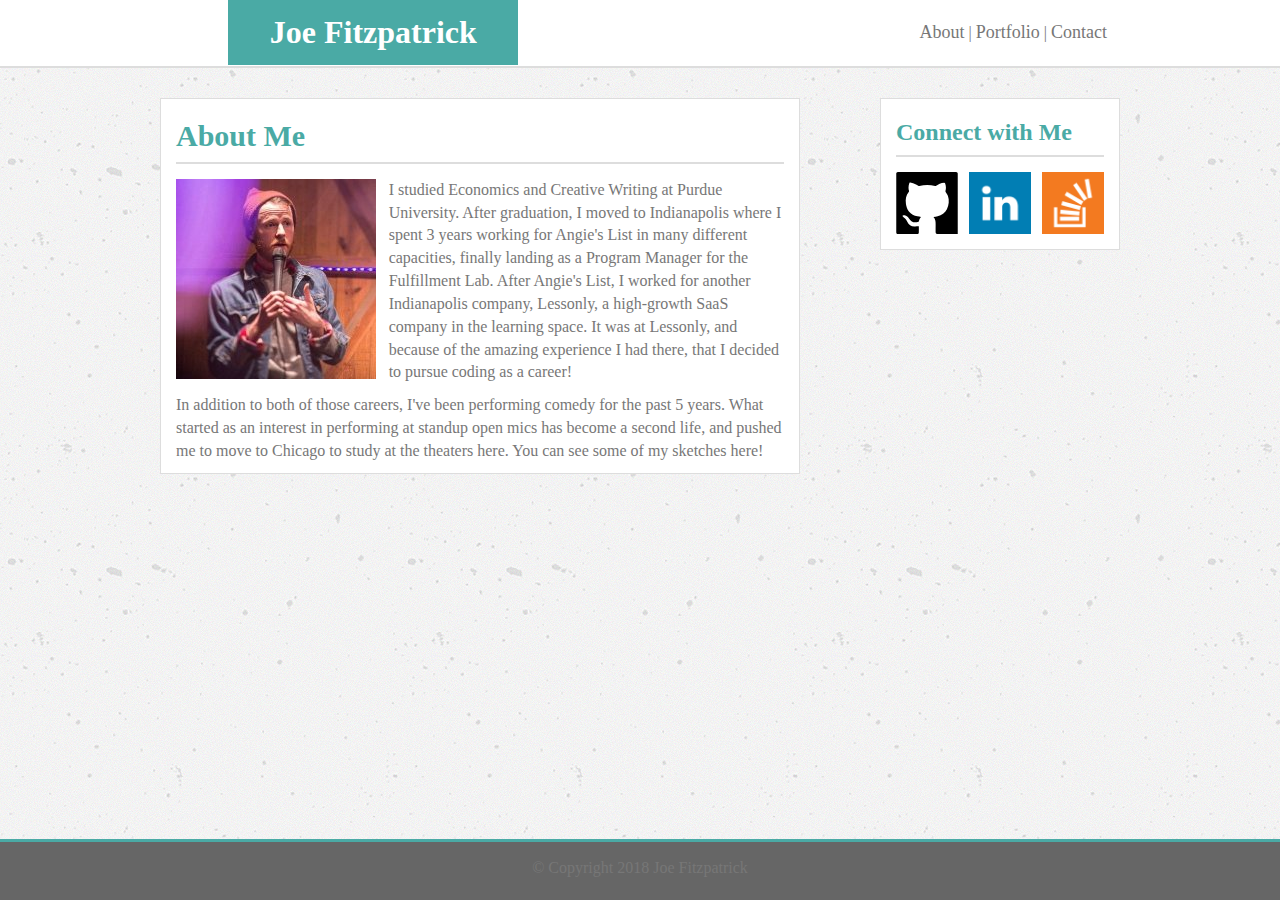
<file: index.html>
<!DOCTYPE html>

<html>

<head>

    <title>About</title>

    <link rel="stylesheet" href="https://maxcdn.bootstrapcdn.com/bootstrap/3.3.7/css/bootstrap.min.css" integrity="sha384-BVYiiSIFeK1dGmJRAkycuHAHRg32OmUcww7on3RYdg4Va+PmSTsz/K68vbdEjh4u"
        crossorigin="anonymous" />
    <link rel="stylesheet" type="text/css" href="assets/css/style.css" />

</head>

<body>

    <div class="container-fluid">

        <div class="row header">
            <div class="col-md-3 col-md-offset-2">
                <h1>Joe Fitzpatrick</h1>
            </div>

            <div class="nav col-md-3 col-md-offset-3 col-sm-12">
                <div class="nav-link-container">
                    <a class="nav-links" href="index.html">About</a>
                    |
                    <a class="nav-links" href="portfolio.html">Portfolio</a>
                    |
                    <a class="nav-links" href="contact.html">Contact</a>
                </div>
            </div>
        </div>

    </div>

    <div class="container">

        <div class="row">

            <div class="main-section col-md-8 col-sm-4 col-sm-offset-2">

                <div class="row">

                    <div class="section-header col-md-12">
                        <h2>About Me</h2>
                    </div>

                </div>

                <div class="row about">

                    <div class="col-md-4">
                        <img class="headshot" src="assets/images/headshot.jpg" alt="Photo of Joe Fitzpatrick" />
                    </div>

                    <div class="col-md-8">
                        <p class="bio-text">
                            I studied Economics and Creative Writing at Purdue University. After graduation, I moved to Indianapolis where
                            I spent 3 years working for Angie's List in many different capacities, finally landing as a Program Manager for the Fulfillment Lab. After
                            Angie's List, I worked for another Indianapolis company, Lessonly, a high-growth SaaS company in the learning space. It was at Lessonly, and because
                            of the amazing experience I had there, that I decided to pursue coding as a career!
                        </p>
                    </div>

                </div>

                <div class="row about">

                    <div class="col-md-12">
                        <p class="bio-text">
                            In addition to both of those careers, I've been performing comedy for the past 5 years. What started as an interest in performing
                            at standup open mics has become a second life, and pushed me to move to Chicago to study at the
                            theaters here. You can see some of my sketches here!
                        </p>

                    </div>

                </div>

            </div>

            <div class="connect col-md-3 col-md-offset-1 col-sm-3 col-sm-offset-1">

                <div class="row">

                    <div class="col-md-12 section-header">
                        <h3>Connect with Me</h3>
                    </div>

                </div>

                <div class="row logo-container">

                    <div class="logo-row col-md-12">

                        <a class="logo-link" href="https://github.com/joefitz12/" target="_blank">
                            <img class="logo" src="assets/images/github.svg" alt="github logo" />
                        </a>

                        <a class="logo-link" href="https://www.linkedin.com/in/joefitzpatrick317/" target="_blank">
                            <img class="logo logo-center" src="assets/images/linkedin.png" alt="linkedin logo" />
                        </a>

                        <a class="logo-link" href="https://stackexchange.com/users/11996048/joefitz12" target="_blank">
                            <img class="logo" src="assets/images/overflow.png" alt="stack overflow logo" />
                        </a>

                    </div>

                </div>

            </div>

        </div>

    </div>

    <div class="container-fluid">

        <div class="row navbar-fixed-bottom">
            <div class="footer-text col-md-12">
                <p>&copy; Copyright 2018 Joe Fitzpatrick<p>
            </div>
        </div>

    </div>

</body>

</html>
</file>
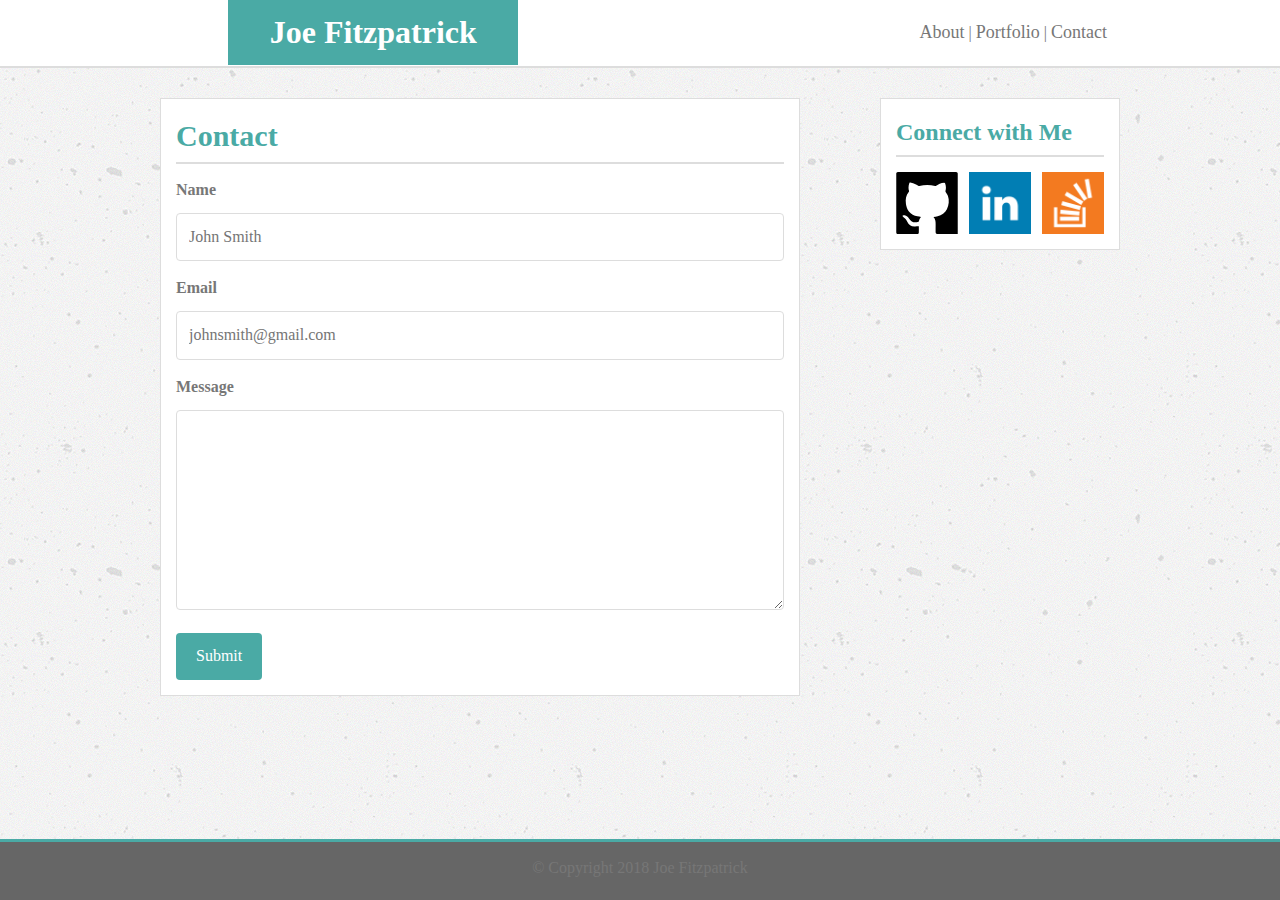
<file: contact.html>
<!DOCTYPE html>

<html>

    <head>

        <title>Contact
        </title>

        <link rel="stylesheet" href="https://maxcdn.bootstrapcdn.com/bootstrap/3.3.7/css/bootstrap.min.css" integrity="sha384-BVYiiSIFeK1dGmJRAkycuHAHRg32OmUcww7on3RYdg4Va+PmSTsz/K68vbdEjh4u" crossorigin="anonymous" />
        <link rel="stylesheet" type="text/css" href="assets/css/style.css" />

    </head>

    <body>

        <div class="container-fluid">

            <div class="row header">
                <div class="col-md-3 col-md-offset-2">
                    <h1>Joe Fitzpatrick</h1>
                </div>

                <div class="nav col-md-3 col-md-offset-3 col-sm-12">
                    <div class="nav-link-container">
                        <a class="nav-links" href="index.html">About</a>
                        |
                        <a class="nav-links" href="portfolio.html">Portfolio</a>
                        |
                        <a class="nav-links" href="contact.html">Contact</a>
                    </div>
                </div>
            </div>

        </div>

        <div class="container">

            <div class="row">

                <div class="main-section col-md-8 col-md-offset-0 col-sm-4 col-sm-offset-2">

                    <div class="row">

                        <div class="col-md-12 section-header">
                            <h2>Contact</h2>
                        </div>

                        <div class="col-md-12 contact-form">
                            <form action="action_page.php">
                            
                                <label for="name">Name</label>
                                <input type="text" id="name" name="name" placeholder="John Smith">
                            
                                <label for="email">Email</label>
                                <input type="text" id="email" name="email" placeholder="johnsmith@gmail.com">
                            
                                <label for="message">Message</label>
                                <textarea id="message" name="message" style="height:200px"></textarea>
                            
                                <input type="submit" value="Submit">
                            
                            </form>
                        </div>

                    </div>

                </div>





                <div class="connect col-md-3 col-md-offset-1 col-sm-3 col-sm-offset-1">

                    <div class="row">

                        <div class="col-md-12 section-header">
                            <h3>Connect with Me</h3>
                        </div>

                    </div>

                    <div class="row">

                        <div class="logo-row col-md-12">
                            
                            <a class="logo-link" href="https://github.com/joefitz12/" target="_blank" >
                                <img class="logo" src="assets/images/github.svg" alt="github logo" />
                            </a>

                            <a class="logo-link" href="https://www.linkedin.com/in/joefitzpatrick317/" target="_blank" >
                                <img class="logo logo-center" src="assets/images/linkedin.png" alt="linkedin logo" />
                            </a>

                            <a class="logo-link" href="https://stackexchange.com/users/11996048/joefitz12" target="_blank" >
                                <img class="logo" src="assets/images/overflow.png" alt="stack overflow logo" />
                            </a>

                        </div>

                    </div>
                    
                </div>

            </div>

        </div>

        <div class="container-fluid">

            <div class="row navbar-fixed-bottom">
                <div class="footer-text col-md-12">
                    <p>&copy; Copyright 2018 Joe Fitzpatrick<p>
                </div>
            </div>

        </div>

    </body>

</html>
</file>
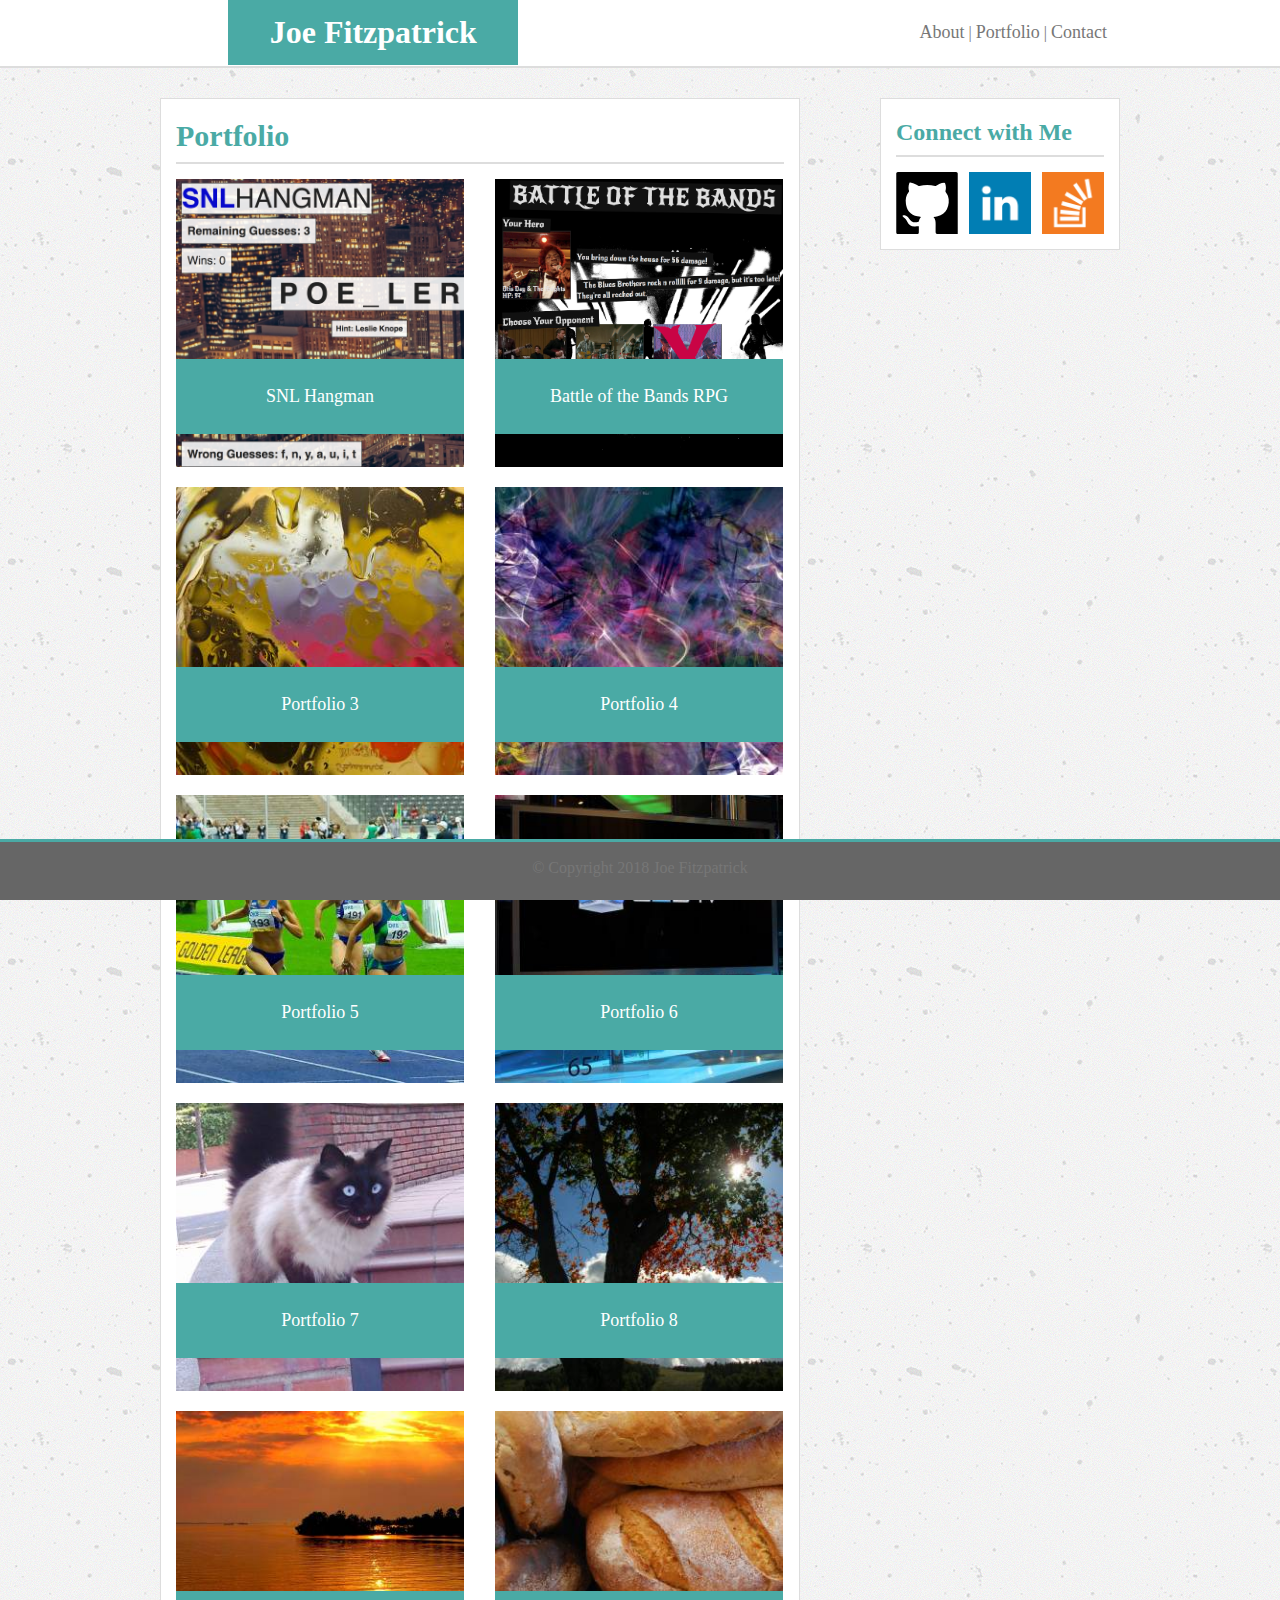
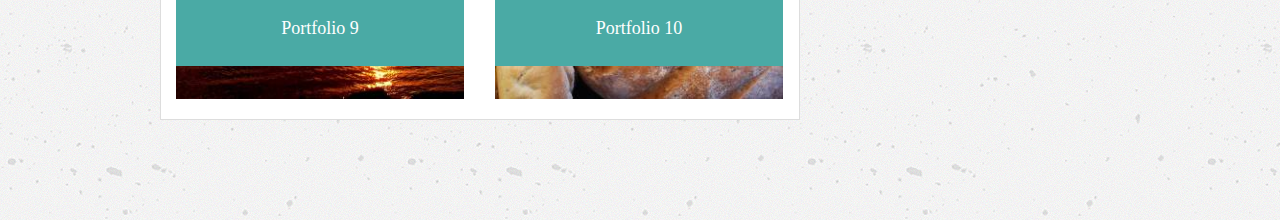
<file: portfolio.html>
<!DOCTYPE html>

<html>

    <head>

        <title>Portfolio</title>

        <link rel="stylesheet" href="https://maxcdn.bootstrapcdn.com/bootstrap/3.3.7/css/bootstrap.min.css" integrity="sha384-BVYiiSIFeK1dGmJRAkycuHAHRg32OmUcww7on3RYdg4Va+PmSTsz/K68vbdEjh4u" crossorigin="anonymous" />
        <link rel="stylesheet" type="text/css" href="assets/css/style.css" />

    </head>

    <body>

        <div class="container-fluid">

            <div class="row header">
                <div class="col-md-3 col-md-offset-2">
                    <h1>Joe Fitzpatrick</h1>
                </div>

                <div class="nav col-md-3 col-md-offset-3 col-sm-12">
                    <div class="nav-link-container">
                        <a class="nav-links" href="index.html">About</a>
                        |
                        <a class="nav-links" href="portfolio.html">Portfolio</a>
                        |
                        <a class="nav-links" href="contact.html">Contact</a>
                    </div>
                </div>
            </div>

        </div>

        <div class="container">

            <div class="row">

                <div class="main-section col-md-8 col-md-offset-0 col-sm-4 col-sm-offset-2">

                    <div class="row">

                        <div class="col-md-12 section-header">
                            <h2>Portfolio</h2>
                        </div>

                    </div>

                    <div class="row portfolio">
                        <div class="col-md-6 portfolio-row">
                            
                            <img class="portfolio-img" src="assets/images/snl-hangman.png" alt="placeholder image" />
                            <a href="https://joefitz12.github.io/Hangman-Game/" target="_blank"><p class="portfolio-banner">SNL Hangman</p></a>
                        </div>
                        <div class="col-md-6 portfolio-row">
                            <img class="portfolio-img" src="assets/images/battle-of-the-bands-rpg.jpg" alt="placeholder image" />
                            <a href="https://joefitz12.github.io/RPG/" target="_blank"><p class="portfolio-banner">Battle of the Bands RPG</p></a>
                        </div>
                    </div>

                    <div class="row portfolio">
                        <div class="col-md-6 portfolio-row">
                            <img class="portfolio-img" src="assets/images/portfolio3.jpg" alt="placeholder image" />
                            <p class="portfolio-banner">Portfolio 3</p>
                        </div>
                        <div class="col-md-6 portfolio-row">
                            <img class="portfolio-img" src="assets/images/portfolio4.jpg" alt="placeholder image" />
                            <p class="portfolio-banner">Portfolio 4</p>
                        </div>
                    </div>

                    <div class="row portfolio">
                        <div class="col-md-6 portfolio-row">
                            <img class="portfolio-img" src="assets/images/portfolio5.jpg" alt="placeholder image" />
                            <p class="portfolio-banner">Portfolio 5</p>
                        </div>
                        <div class="col-md-6 portfolio-row">
                            <img class="portfolio-img" src="assets/images/portfolio6.jpg" alt="placeholder image" />
                            <p class="portfolio-banner">Portfolio 6</p>
                        </div>
                    </div>

                    <div class="row portfolio">
                        <div class="col-md-6 portfolio-row">
                            <img class="portfolio-img" src="assets/images/portfolio7.jpg" alt="placeholder image" />
                            <p class="portfolio-banner">Portfolio 7</p>
                        </div>
                        <div class="col-md-6 portfolio-row">
                            <img class="portfolio-img" src="assets/images/portfolio8.jpg" alt="placeholder image" />
                            <p class="portfolio-banner">Portfolio 8</p>
                        </div>
                    </div>

                    <div class="row portfolio">
                        <div class="col-md-6 portfolio-row">
                            <img class="portfolio-img" src="assets/images/portfolio9.jpg" alt="placeholder image" />
                            <p class="portfolio-banner">Portfolio 9</p>
                        </div>
                        <div class="col-md-6 portfolio-row">
                            <img class="portfolio-img" src="assets/images/portfolio10.jpg" alt="placeholder image" />
                            <p class="portfolio-banner">Portfolio 10</p>
                        </div>
                    </div>

                </div>

                <div class="connect col-md-3 col-md-offset-1 col-sm-3 col-sm-offset-1">

                    <div class="row">

                        <div class="col-md-12 section-header">
                            <h3>Connect with Me</h3>
                        </div>

                    </div>

                    <div class="row">

                        <div class="logo-row col-md-12">
                            
                            <a class="logo-link" href="https://github.com/joefitz12/" target="_blank" >
                                <img class="logo" src="assets/images/github.svg" alt="github logo" />
                            </a>

                            <a class="logo-link" href="https://www.linkedin.com/in/joefitzpatrick317/" target="_blank" >
                                <img class="logo logo-center" src="assets/images/linkedin.png" alt="linkedin logo" />
                            </a>

                            <a class="logo-link" href="https://stackexchange.com/users/11996048/joefitz12" target="_blank" >
                                <img class="logo" src="assets/images/overflow.png" alt="stack overflow logo" />
                            </a>

                        </div>

                    </div>
                    
                </div>

            </div>

        </div>

        <div class="container-fluid">

            <div class="row navbar-fixed-bottom">
                <div class="footer-text col-md-12">
                    <p>&copy; Copyright 2018 Joe Fitzpatrick<p>
                </div>
            </div>

        </div>

    </body>

</html>
</file>
<file: assets/css/style.css>
body {
    height: 100;
    width: 100%;
    font-size: 16px;
    background-image: url("../images/concrete-texture.png");
    font-family: "Georgia", Times, serif;
    color: #777;
}

.header {
    background: white;
    border-bottom: 2px solid #ddd;
    margin-bottom: 15px;
}

.nav {
    padding: 20px 0 20px 0;
}

.nav-link-container {
    text-align: center;
}

.nav-links {
    text-decoration: none;
    color: #777;
    font-size: 18px;
}

a:hover {
    text-decoration: underline;
}

.navbar-fixed-bottom {
    background-color: #666;
    border-top: 3px solid #4aaaa5;
    position: fixed;
    bottom: 0;
}

.footer-text {
    text-align: center;
    font-size: 16px;
    padding: 15px 0 10px 0;
}

.container {
    width: 960px;
    margin: 0 auto 85px;
}

h1 {
    color: white;
    font-weight: bold;
    text-align: center;
    background-color: #4aaaa5;
    padding: 15px;
    margin: 0;
    font-size: 32px;
}

h2, h3 {
    color: #4aaaa5;
    font-weight: bold;
    border-bottom: 2px solid #ddd;
    margin-bottom: 15px;
    padding-bottom: 10px;
}

.main-section {
    background: white;
    margin: 15px 0;
    border: 1px solid #ddd;
}

.connect {
    background: white;
    margin-top: 15px;
    border: 1px solid #ddd;
}

.logo-row {
    width: 100%;
}

.logo-link:hover {
    text-decoration: none;
}

.logo {
    width: 62px;
    height: 62px;
    display: inline-block;
    margin-left: auto;
    margin-right: auto;
    margin-bottom: 15px;
}

.logo-center {
    margin-left: 7px;
    margin-right: 7px;
}

.portfolio-row {
    position: relative;
}

.portfolio-img {
    width: 288px;
    height: 288px;
    margin-bottom: 20px;
}

.portfolio-banner {
    width: 288px;
    height: 75px;
    top: 180px;
    position: absolute;
    background-color: #4aaaa5;
    color: #fff;
    font-size: 18px;
    text-align: center;
    padding-top: 25px;
}

input[type=text], select, textarea {
    width: 100%;
    padding: 12px;
    border: 1px solid #ddd;
    border-radius: 4px;
    box-sizing: border-box;
    margin-top: 6px;
    margin-bottom: 16px;
    resize: vertical;
}

input[type=submit] {
    background-color: #4aaaa5;
    color: white;
    padding: 12px 20px;
    border: none;
    border-radius: 4px;
    cursor: pointer;
    margin-bottom: 15px;
}

input[type=submit]:hover {
    background-color: #4a94aa;
}

/* Mobile Code below */

@media only screen and (max-width: 767.99px) {
    .container {
        width: 300px;
        margin: 0 auto 85px;
    }

    h1, h2, h3 {
        text-align: center;
    }

    .logo-row {
        width: 240px;
        margin: 0 auto;
    }

    .headshot, 
    .portfolio-img, 
    .portfolio-banner {
        width: 270px;
    }
}
</file>
